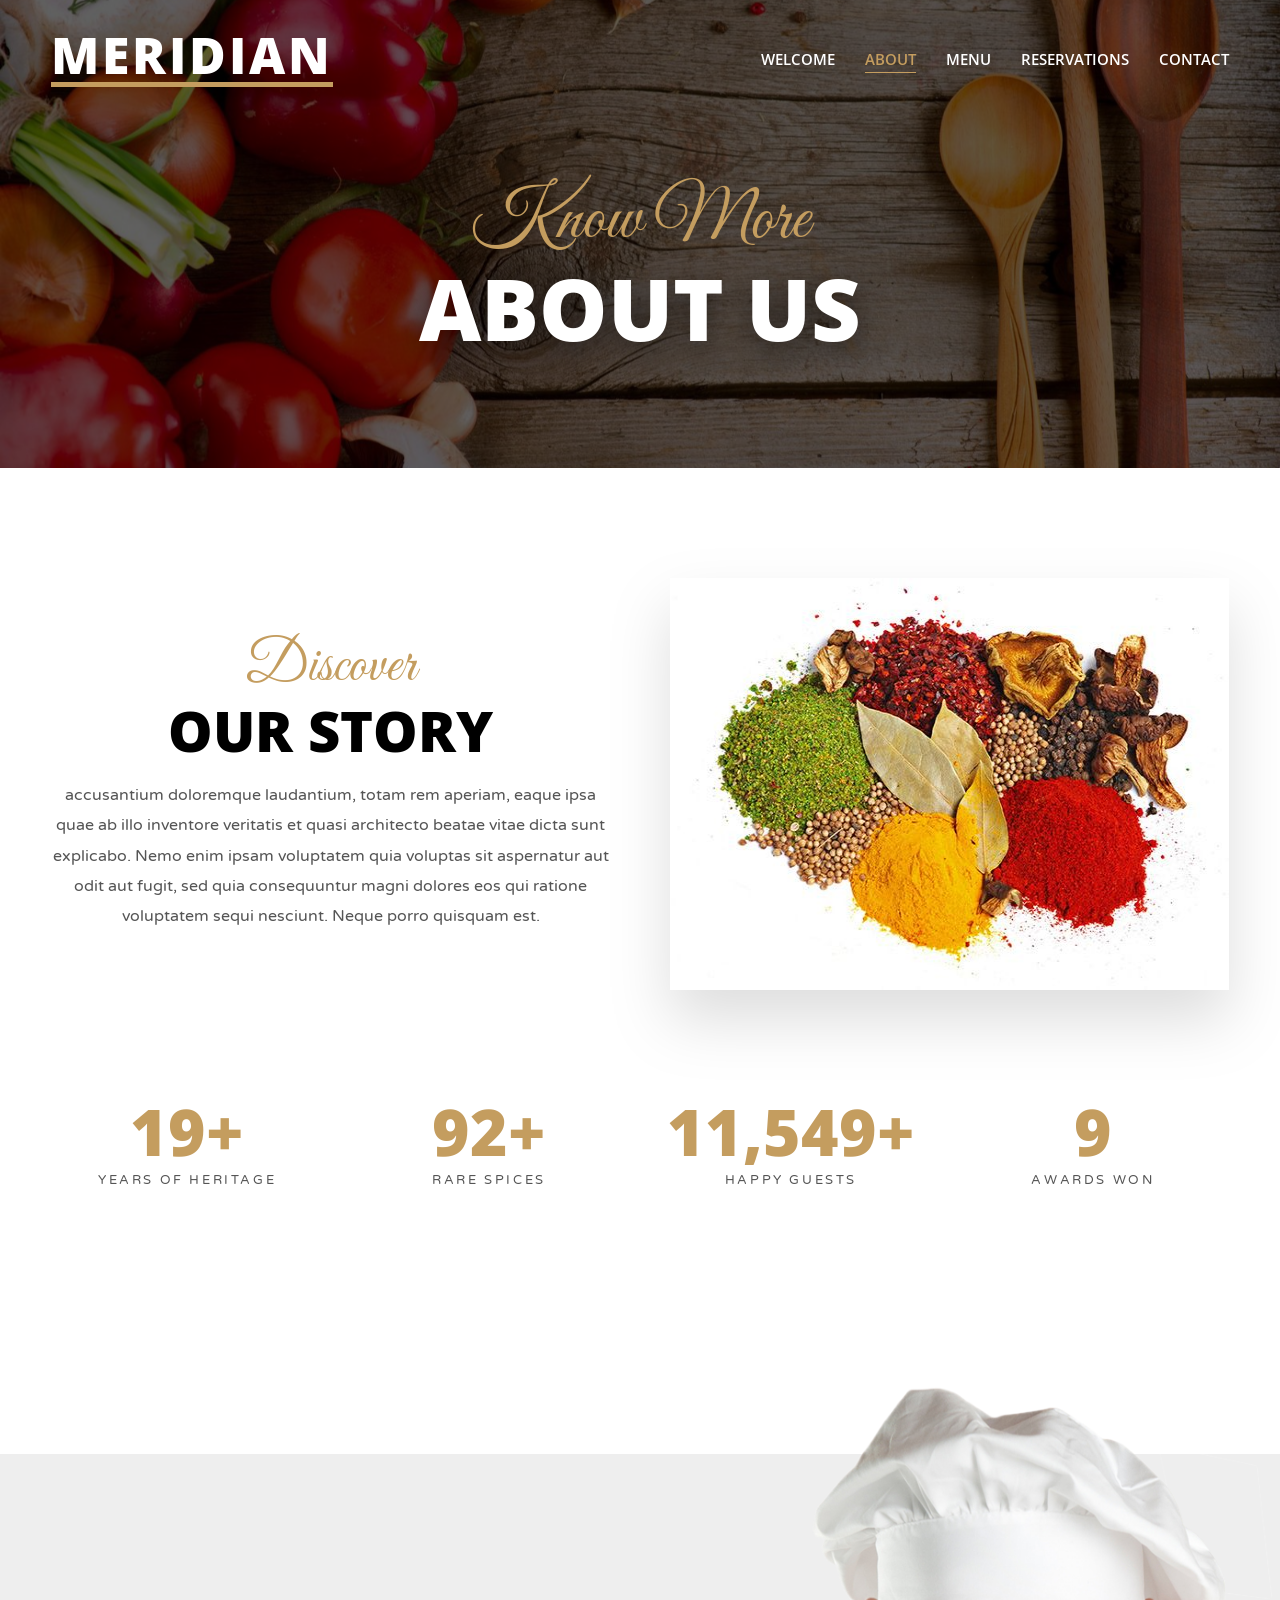
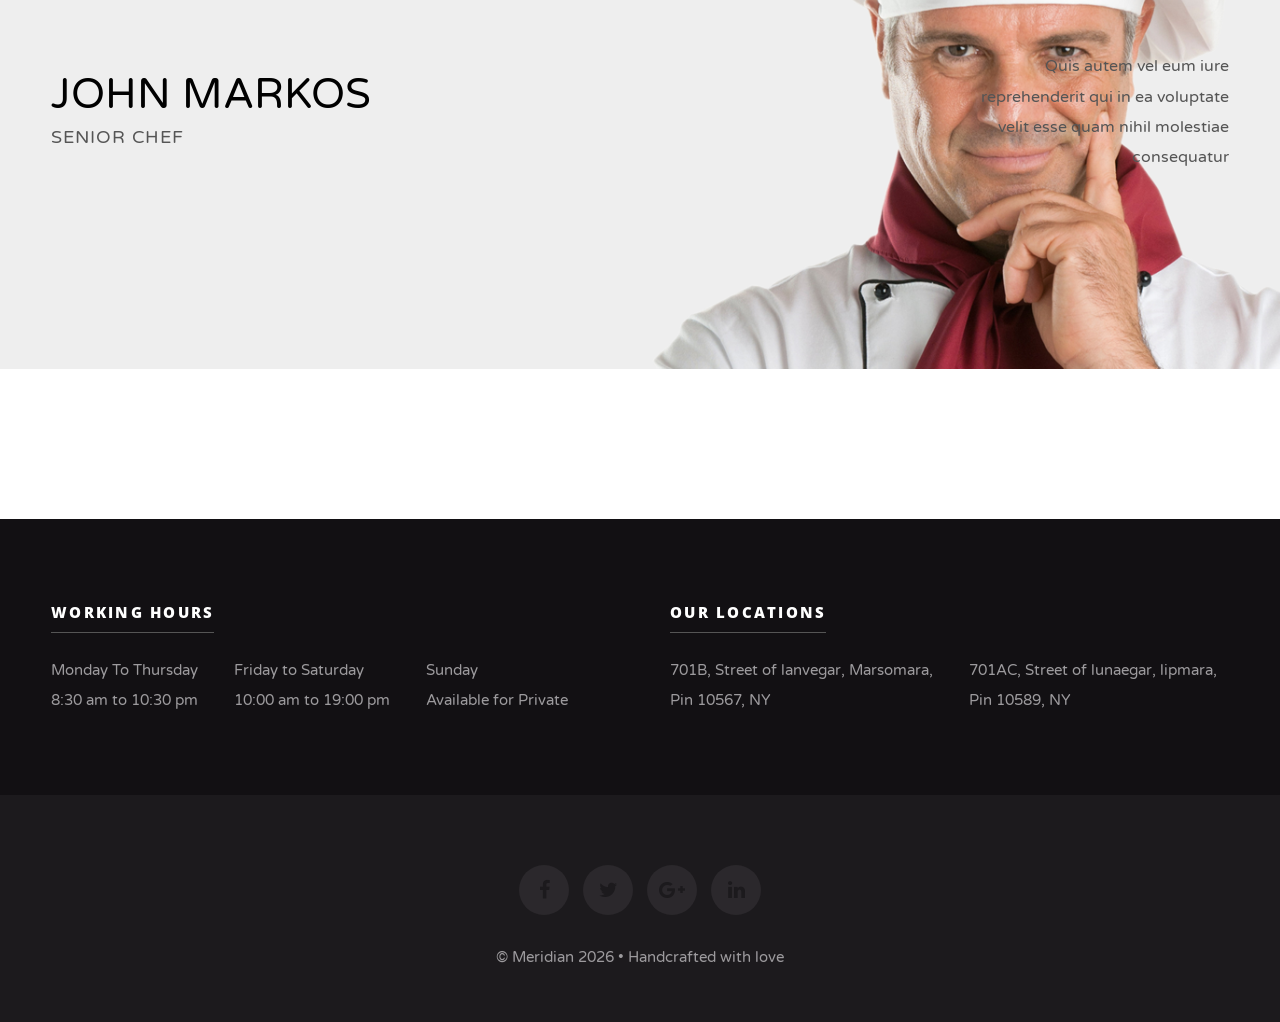
<file: about.html>
<!doctype html>
<html lang="en">
    <head>
        <meta charset="utf-8" />
        <meta name="viewport" content="width=device-width,initial-scale=1" />
        <title>Meridian | About</title>
        <meta name="description" content="The story behind Meridian and the chef who spices it." />
        <meta name="theme-color" content="#121013" />
        <link rel="preconnect" href="https://fonts.googleapis.com" />
        <link rel="preconnect" href="https://fonts.gstatic.com" crossorigin />
        <link
            href="https://fonts.googleapis.com/css2?family=Great+Vibes&family=Open+Sans:wght@400;600;700;800&family=Varela+Round&display=swap"
            rel="stylesheet"
        />
        <link
            rel="stylesheet"
            href="https://cdnjs.cloudflare.com/ajax/libs/font-awesome/4.7.0/css/font-awesome.min.css"
        />
        <link rel="stylesheet" href="css/style.css" />
        <script>
            document.documentElement.className = "js";
        </script>
    </head>
    <body data-page="about.html">
        <main>
            <section class="hero sub">
                <div class="slide on" style="background-image: url(images/banner-img3.jpg)"></div>
                <div class="hero-txt">
                    <div class="cap on">
                        <span class="script">Know More</span>
                        <h1>About Us</h1>
                    </div>
                </div>
            </section>
            <section class="story">
                <div class="wrap g2">
                    <div class="reveal r" style="order: 2">
                        <img
                            class="float"
                            src="images/our-stry-01.jpg"
                            alt="Colourful heaps of ground spices"
                            width="608"
                            height="412"
                        />
                    </div>
                    <div class="txt reveal l">
                        <span class="script">Discover</span>
                        <h2>Our Story</h2>
                        <p>
                            accusantium doloremque laudantium, totam rem aperiam, eaque ipsa quae ab illo inventore
                            veritatis et quasi architecto beatae vitae dicta sunt explicabo. Nemo enim ipsam voluptatem
                            quia voluptas sit aspernatur aut odit aut fugit, sed quia consequuntur magni dolores eos qui
                            ratione voluptatem sequi nesciunt. Neque porro quisquam est.
                        </p>
                    </div>
                </div>
            </section>
            <section style="padding-top: 0">
                <div class="wrap stats">
                    <div class="reveal"><b data-count="25" data-suf="+">0</b><span>Years Of Heritage</span></div>
                    <div class="reveal"><b data-count="120" data-suf="+">0</b><span>Rare Spices</span></div>
                    <div class="reveal"><b data-count="15000" data-suf="+">0</b><span>Happy Guests</span></div>
                    <div class="reveal"><b data-count="12">0</b><span>Awards Won</span></div>
                </div>
            </section>
            <section class="chef">
                <img src="images/mannn_01.png" alt="John Markos, senior chef" class="reveal" />
                <div class="wrap">
                    <div class="reveal l">
                        <h3>John Markos</h3>
                        <small>Senior Chef</small>
                    </div>
                    <p class="reveal r">
                        Quis autem vel eum iure reprehenderit qui in ea voluptate velit esse quam nihil molestiae
                        consequatur
                    </p>
                </div>
            </section>
            <section class="wrap" style="padding-bottom: 40px"></section>
        </main>
        <script src="js/script.js" defer></script>
    </body>
</html>
</file>
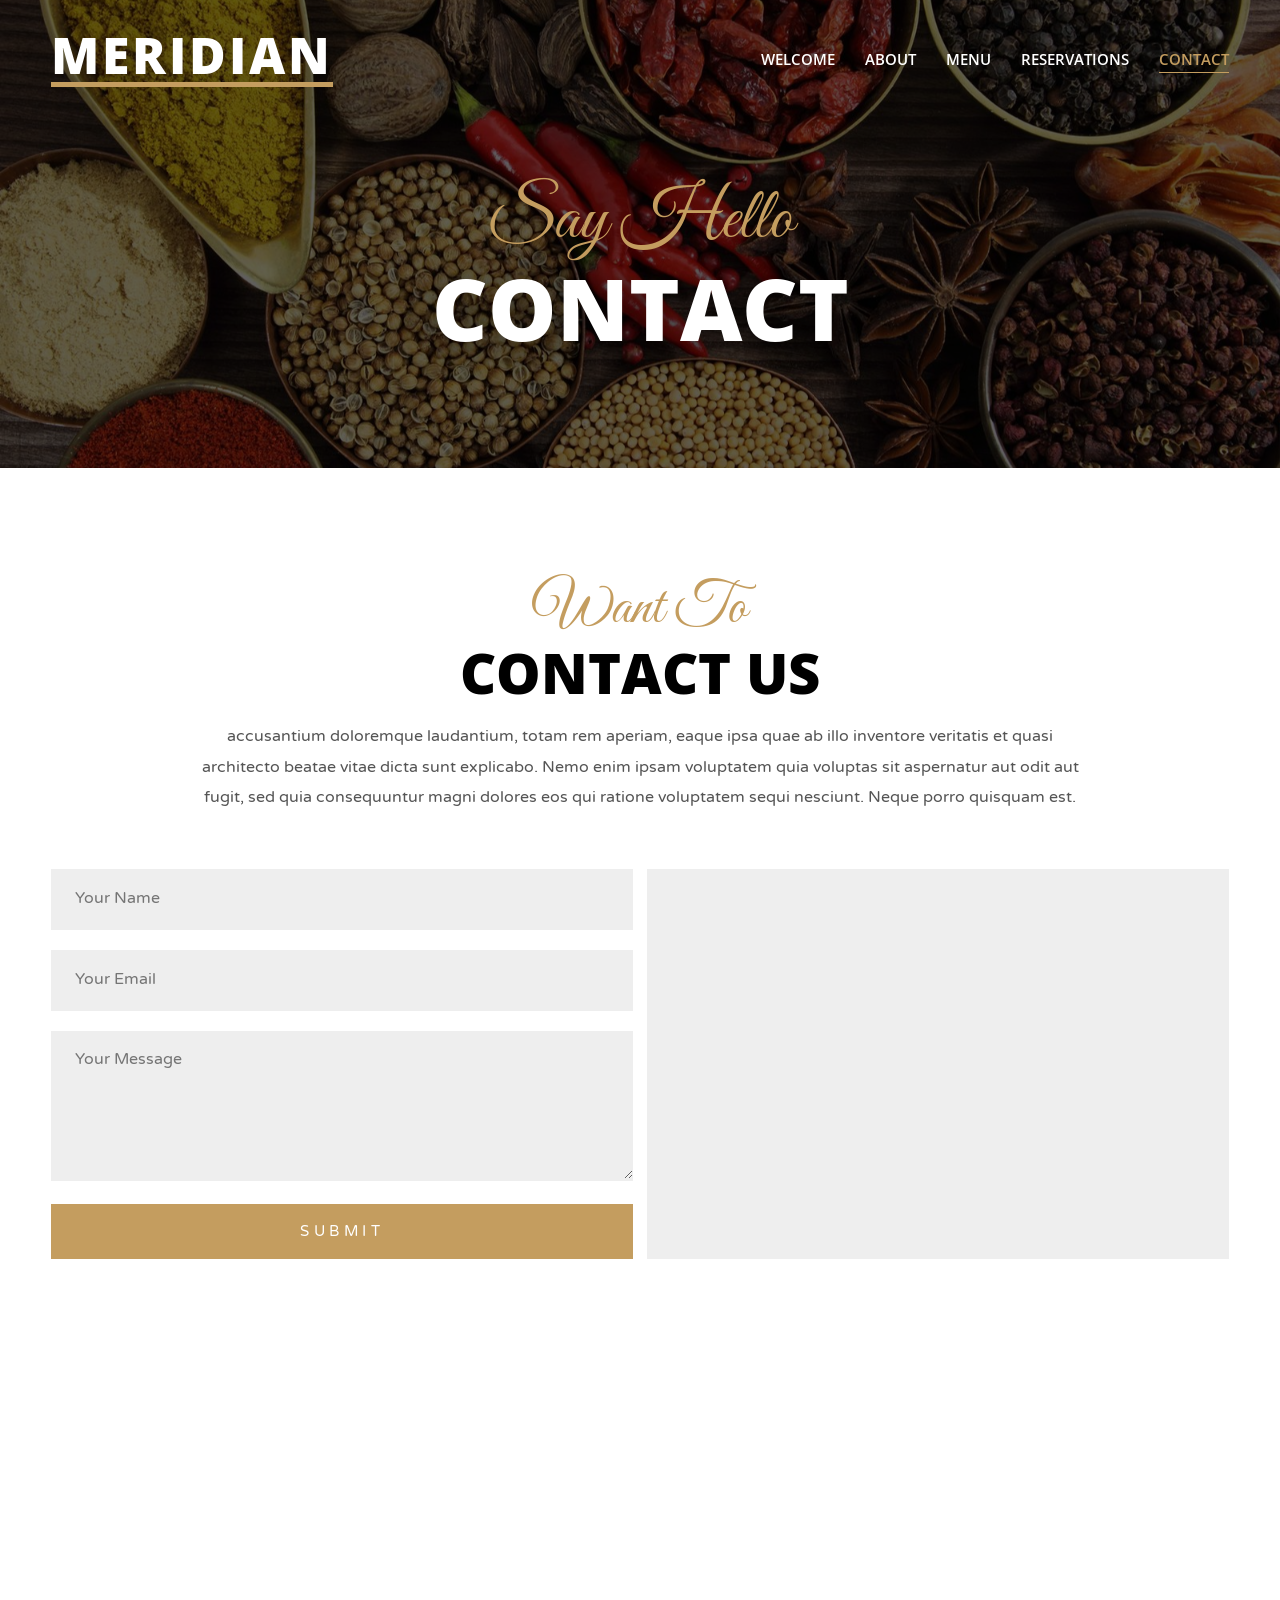
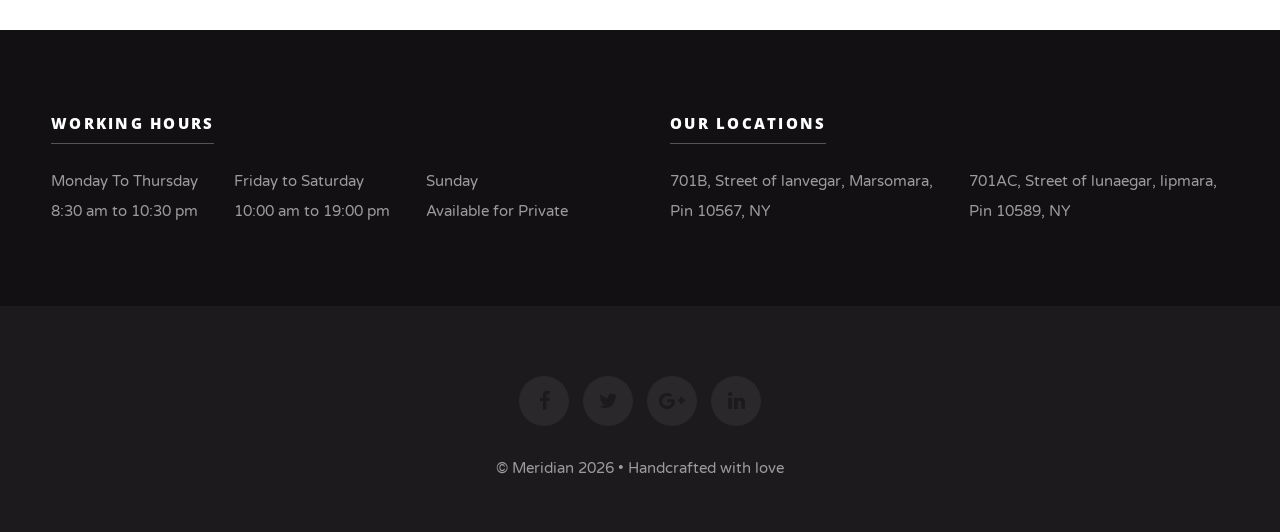
<file: contact.html>
<!doctype html>
<html lang="en">
    <head>
        <meta charset="utf-8" />
        <meta name="viewport" content="width=device-width,initial-scale=1" />
        <title>Meridian | Contact</title>
        <meta name="description" content="Get in touch with Meridian." />
        <meta name="theme-color" content="#121013" />
        <link rel="preconnect" href="https://fonts.googleapis.com" />
        <link rel="preconnect" href="https://fonts.gstatic.com" crossorigin />
        <link
            href="https://fonts.googleapis.com/css2?family=Great+Vibes&family=Open+Sans:wght@400;600;700;800&family=Varela+Round&display=swap"
            rel="stylesheet"
        />
        <link
            rel="stylesheet"
            href="https://cdnjs.cloudflare.com/ajax/libs/font-awesome/4.7.0/css/font-awesome.min.css"
        />
        <link rel="stylesheet" href="css/style.css" />
        <script>
            document.documentElement.className = "js";
        </script>
    </head>
    <body data-page="contact.html">
        <main>
            <section class="hero sub">
                <div class="slide on" style="background-image: url(images/paralax-img.jpg)"></div>
                <div class="hero-txt">
                    <div class="cap on">
                        <span class="script">Say Hello</span>
                        <h1>Contact</h1>
                    </div>
                </div>
            </section>
            <section>
                <div class="wrap">
                    <div class="title reveal">
                        <span class="script">Want To</span>
                        <h2>Contact Us</h2>
                        <p>
                            accusantium doloremque laudantium, totam rem aperiam, eaque ipsa quae ab illo inventore
                            veritatis et quasi architecto beatae vitae dicta sunt explicabo. Nemo enim ipsam voluptatem
                            quia voluptas sit aspernatur aut odit aut fugit, sed quia consequuntur magni dolores eos qui
                            ratione voluptatem sequi nesciunt. Neque porro quisquam est.
                        </p>
                    </div>
                    <div class="g2" style="align-items: stretch; gap: 14px">
                        <form class="reveal l" data-form="Thanks! Your message has been sent." novalidate>
                            <input name="name" placeholder="Your Name" required /><input
                                type="email"
                                name="email"
                                placeholder="Your Email"
                                required
                            /><textarea name="msg" placeholder="Your Message" required></textarea
                            ><button class="btn" type="submit">Submit</button>
                            <div class="note" role="status"></div>
                        </form>
                        <div class="map reveal r">
                            <iframe
                                title="Meridian location map"
                                loading="lazy"
                                src="https://maps.google.com/maps?q=Brooklyn%2C%20New%20York&amp;z=12&amp;output=embed"
                            ></iframe>
                        </div>
                    </div>
                    <div class="info">
                        <div class="reveal" data-tilt>
                            <i class="fa fa-phone"></i>
                            <h4>Phone Number</h4>
                            <b>We Are Happy To Answer Any Time</b><a href="tel:+11234567890">OFF: 123 - 456 - 7890</a
                            ><a href="tel:+10987654321">MOB: 098 - 765 - 4321</a>
                        </div>
                        <div class="reveal" data-tilt>
                            <i class="fa fa-home"></i>
                            <h4>Contact Address</h4>
                            <b>You Can Directly Visit Our Office</b><a>Door No. 123, New York NY</a><a>United State</a>
                        </div>
                        <div class="reveal" data-tilt>
                            <i class="fa fa-envelope-o"></i>
                            <h4>Email Address</h4>
                            <b>We Are Happy To Answer Any Questions</b
                            ><a href="mailto:Info@Yourdomain.Com">Info@Yourdomain.Com</a
                            ><a href="mailto:Support@Yourdomain.Com">Support@Yourdomain.Com</a>
                        </div>
                    </div>
                </div>
            </section>
        </main>
        <script src="js/script.js" defer></script>
    </body>
</html>
</file>
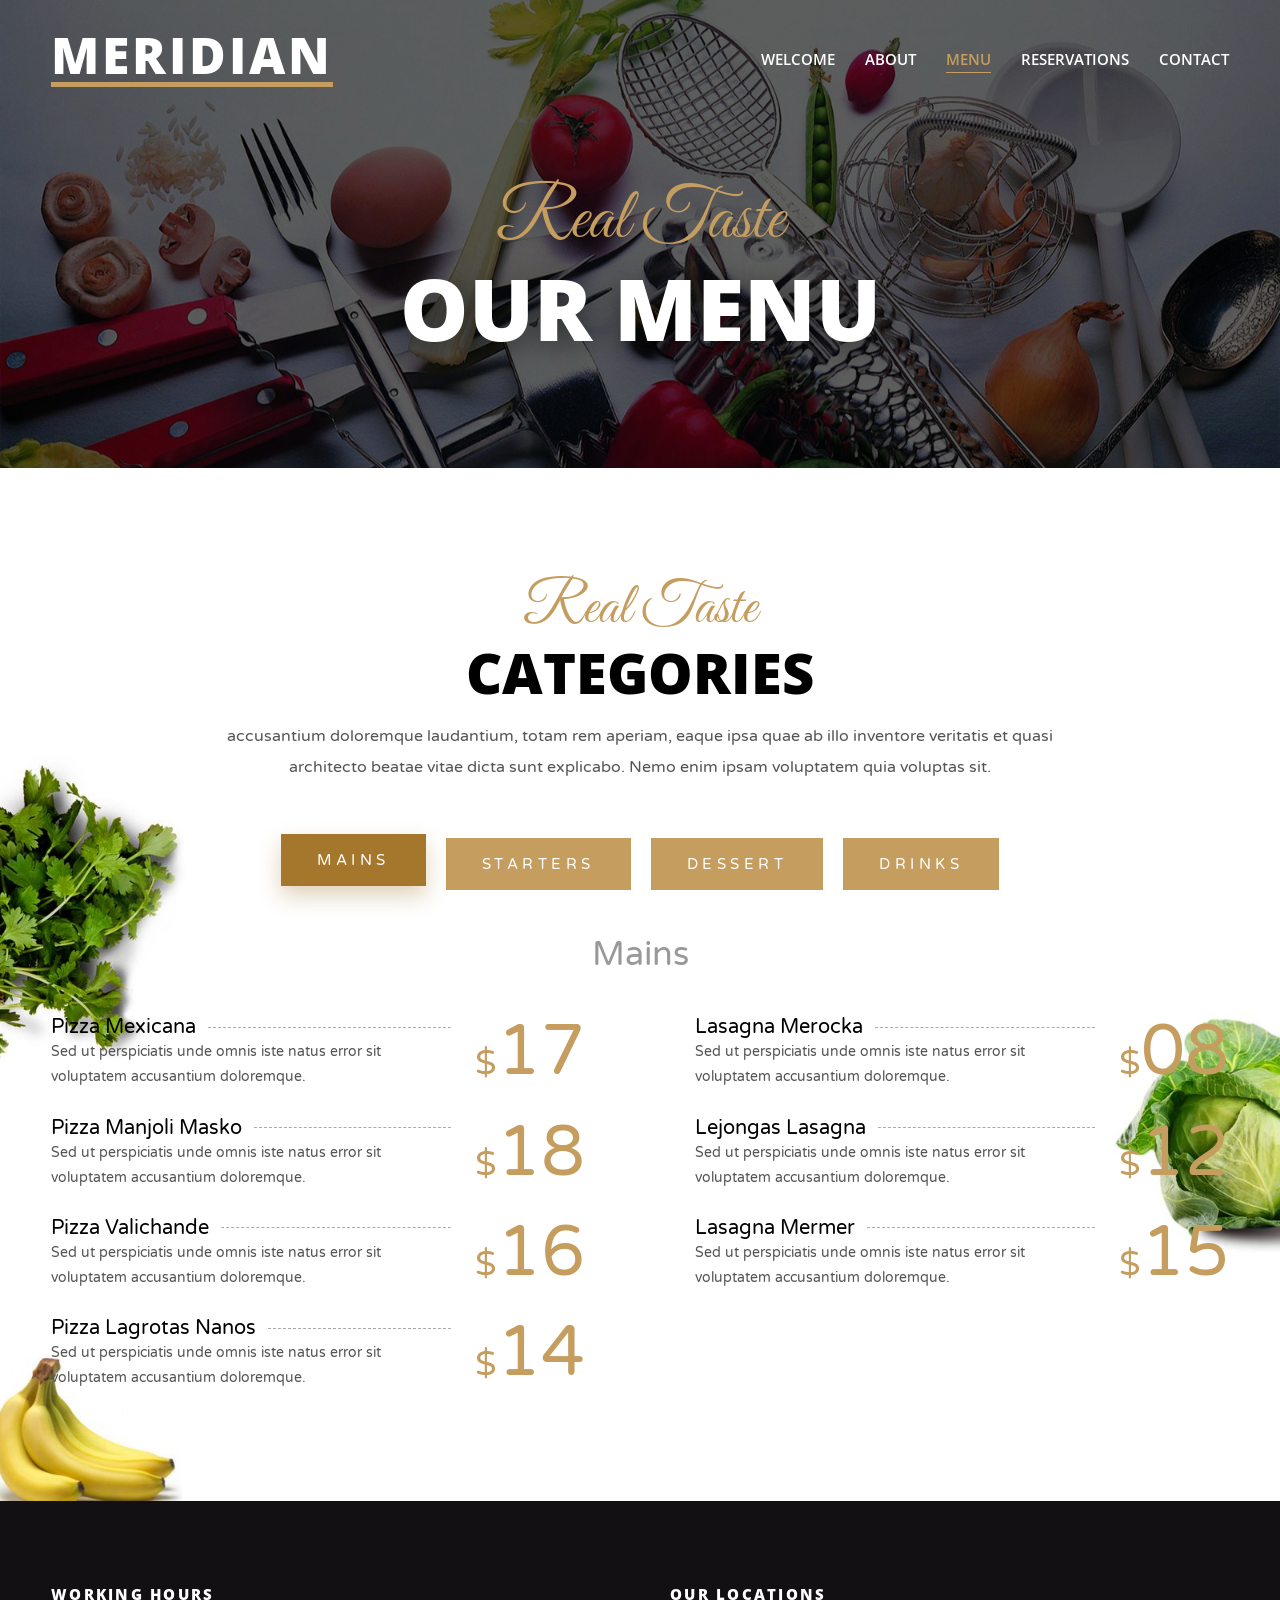
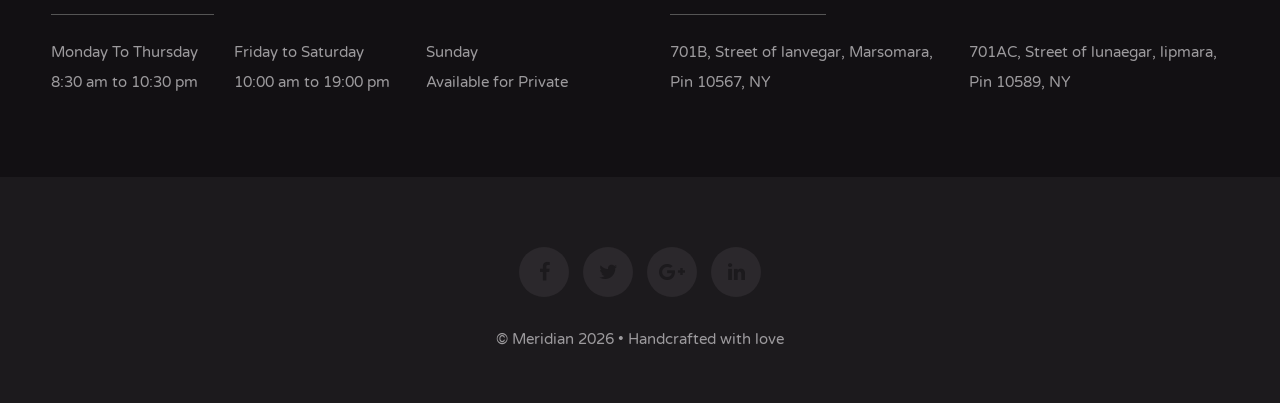
<file: menu.html>
<!doctype html>
<html lang="en">
    <head>
        <meta charset="utf-8" />
        <meta name="viewport" content="width=device-width,initial-scale=1" />
        <title>Meridian | Menu</title>
        <meta name="description" content="Mains, starters, desserts and drinks from the Meridian kitchen." />
        <meta name="theme-color" content="#121013" />
        <link rel="preconnect" href="https://fonts.googleapis.com" />
        <link rel="preconnect" href="https://fonts.gstatic.com" crossorigin />
        <link
            href="https://fonts.googleapis.com/css2?family=Great+Vibes&family=Open+Sans:wght@400;600;700;800&family=Varela+Round&display=swap"
            rel="stylesheet"
        />
        <link
            rel="stylesheet"
            href="https://cdnjs.cloudflare.com/ajax/libs/font-awesome/4.7.0/css/font-awesome.min.css"
        />
        <link rel="stylesheet" href="css/style.css" />
        <script>
            document.documentElement.className = "js";
        </script>
    </head>
    <body data-page="menu.html">
        <main>
            <section class="hero sub">
                <div class="slide on" style="background-image: url(images/banner-img1.jpg)"></div>
                <div class="hero-txt">
                    <div class="cap on">
                        <span class="script">Real Taste</span>
                        <h1>Our Menu</h1>
                    </div>
                </div>
            </section>
            <section class="menu-sec">
                <div class="wrap">
                    <div class="title reveal">
                        <span class="script">Real Taste</span>
                        <h2>Categories</h2>
                        <p>
                            accusantium doloremque laudantium, totam rem aperiam, eaque ipsa quae ab illo inventore
                            veritatis et quasi architecto beatae vitae dicta sunt explicabo. Nemo enim ipsam voluptatem
                            quia voluptas sit.
                        </p>
                    </div>
                    <div class="tabs reveal" id="tabs"></div>
                    <h3 class="menu-sub" id="msub"></h3>
                    <div class="dishes" id="dishes"></div>
                </div>
            </section>
        </main>
        <script src="js/script.js" defer></script>
    </body>
</html>
</file>
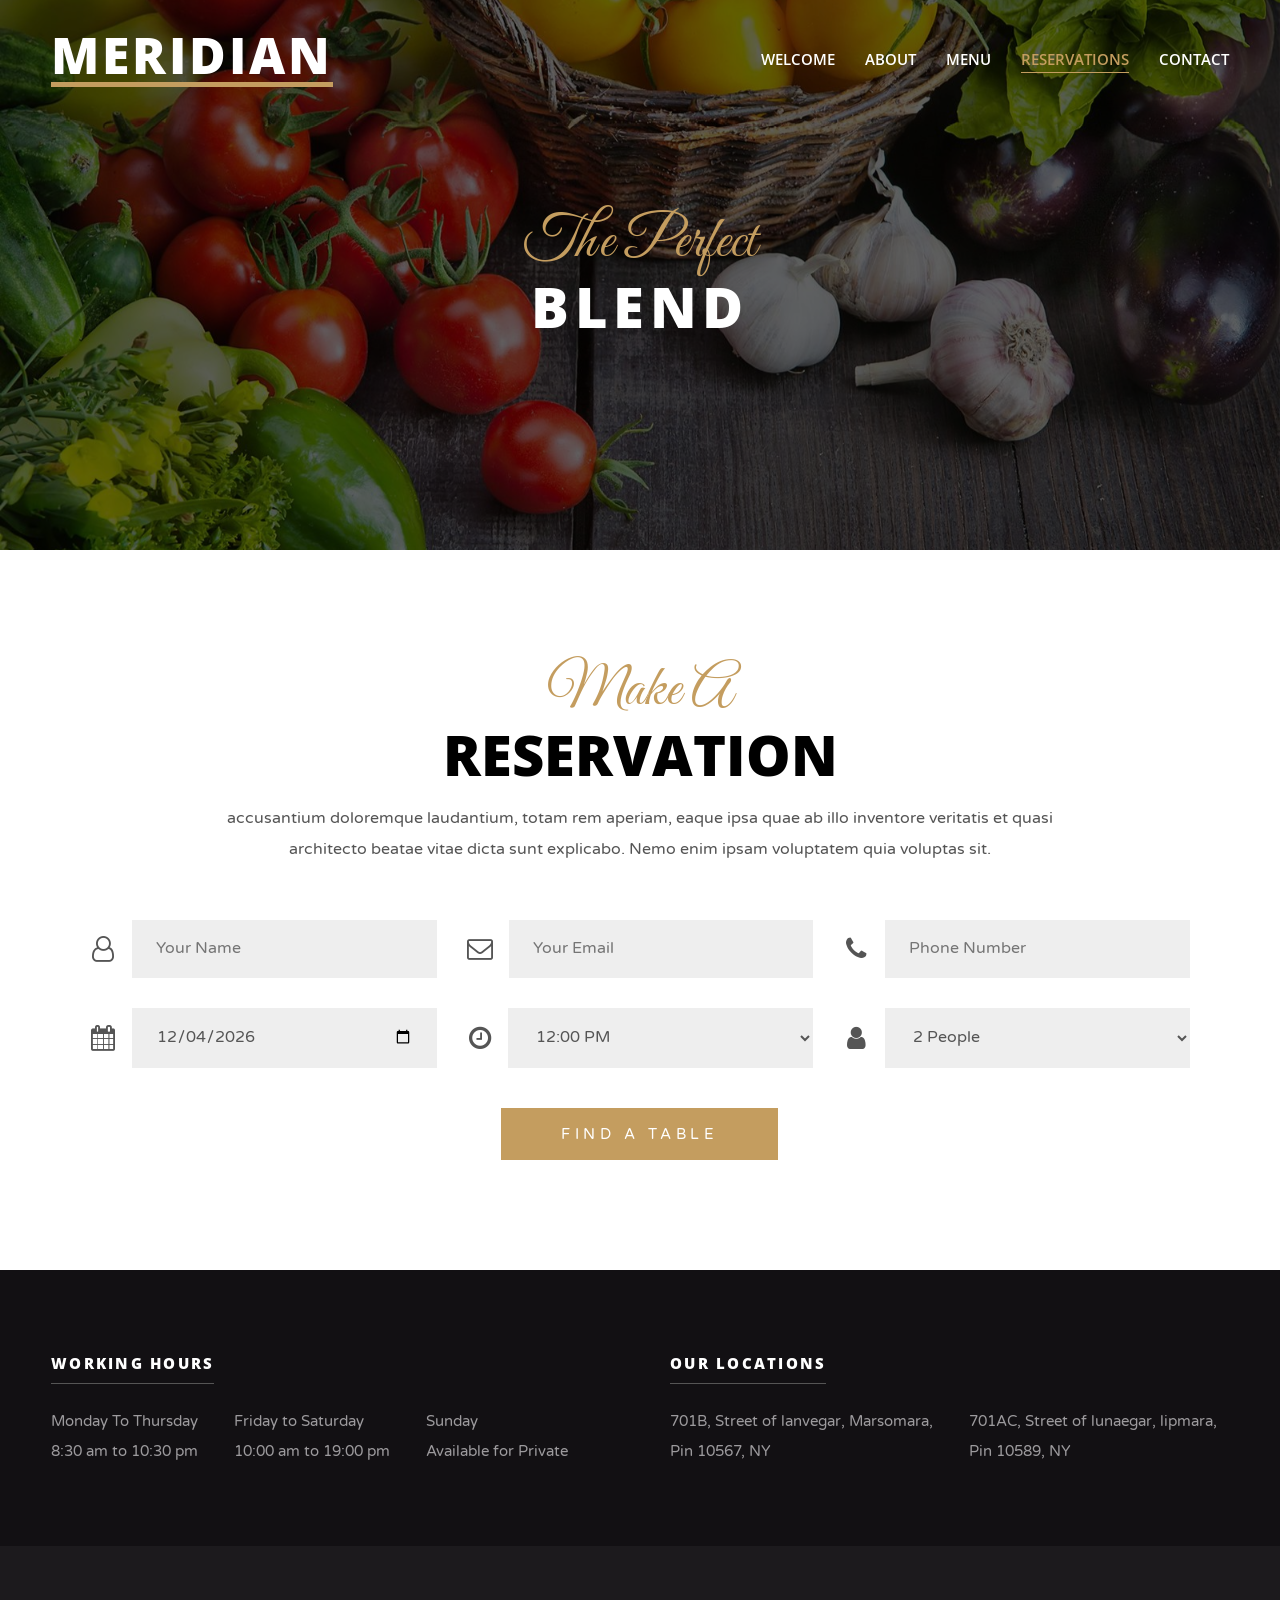
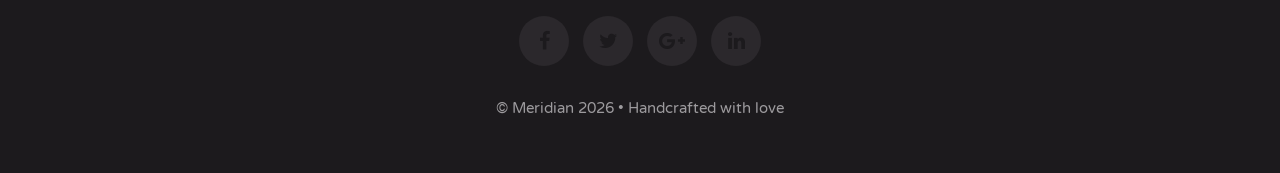
<file: reservations.html>
<!doctype html>
<html lang="en">
    <head>
        <meta charset="utf-8" />
        <meta name="viewport" content="width=device-width,initial-scale=1" />
        <title>Meridian | Reservations</title>
        <meta name="description" content="Reserve your table at Meridian." />
        <meta name="theme-color" content="#121013" />
        <link rel="preconnect" href="https://fonts.googleapis.com" />
        <link rel="preconnect" href="https://fonts.gstatic.com" crossorigin />
        <link
            href="https://fonts.googleapis.com/css2?family=Great+Vibes&family=Open+Sans:wght@400;600;700;800&family=Varela+Round&display=swap"
            rel="stylesheet"
        />
        <link
            rel="stylesheet"
            href="https://cdnjs.cloudflare.com/ajax/libs/font-awesome/4.7.0/css/font-awesome.min.css"
        />
        <link rel="stylesheet" href="css/style.css" />
        <script>
            document.documentElement.className = "js";
        </script>
    </head>
    <body data-page="reservations.html">
        <main>
            <section class="band">
                <div class="bg" data-px style="background-image: url(images/paralax-img_02.jpg)"></div>
                <div class="reveal">
                    <span class="script">The Perfect</span>
                    <h2>Blend</h2>
                </div>
            </section>
            <section>
                <div class="wrap">
                    <div class="title reveal">
                        <span class="script">Make A</span>
                        <h2>Reservation</h2>
                        <p>
                            accusantium doloremque laudantium, totam rem aperiam, eaque ipsa quae ab illo inventore
                            veritatis et quasi architecto beatae vitae dicta sunt explicabo. Nemo enim ipsam voluptatem
                            quia voluptas sit.
                        </p>
                    </div>
                    <form
                        class="res reveal"
                        data-form="Thank you! Your table request has been received – we will confirm shortly."
                        novalidate
                    >
                        <label class="f"
                            ><i class="fa fa-user-o"></i><input name="name" placeholder="Your Name" required
                        /></label>
                        <label class="f"
                            ><i class="fa fa-envelope-o"></i
                            ><input type="email" name="email" placeholder="Your Email" required
                        /></label>
                        <label class="f"
                            ><i class="fa fa-phone"></i
                            ><input type="tel" name="phone" placeholder="Phone Number" required
                        /></label>
                        <label class="f"
                            ><i class="fa fa-calendar"></i><input type="date" name="date" required
                        /></label>
                        <label class="f"
                            ><i class="fa fa-clock-o"></i
                            ><select name="time" data-fill="time" required></select
                        ></label>
                        <label class="f"
                            ><i class="fa fa-user"></i
                            ><select name="people" data-fill="people"></select
                        ></label>
                        <div class="full"><button class="btn" type="submit">Find A Table</button></div>
                        <div class="note full" role="status"></div>
                    </form>
                </div>
            </section>
        </main>
        <script src="js/script.js" defer></script>
    </body>
</html>
</file>
<file: css/style.css>
/* MERIDIAN – Spicy Masalas | shared stylesheet */
:root{--gold:#c49d5f;--gold-d:#a5772c;--text:#555;--grey:#eee;--dark:#121013;--dark2:#1c1a1d;--ease:cubic-bezier(.22,1,.36,1)}
*{box-sizing:border-box;margin:0;padding:0}
html{scroll-behavior:smooth}
body{font:16px/1.9 'Varela Round',sans-serif;color:var(--text);background:#fff;overflow-x:hidden;animation:pg .9s var(--ease)}
@keyframes pg{from{opacity:0}}
@keyframes rise{from{opacity:0;transform:translateY(40px)}}
img{max-width:100%;display:block}a{color:inherit;text-decoration:none}
.wrap{width:min(1180px,92%);margin:auto}
section{padding:110px 0}
.script{display:block;font:400 clamp(34px,5vw,58px)/1.1 'Great Vibes','Brush Script MT',cursive;color:var(--gold)}
h1,h2{font:800 clamp(34px,5vw,56px)/1.1 'Open Sans',sans-serif;text-transform:uppercase;color:#000}
.title{text-align:center;margin-bottom:56px}.title p{max-width:900px;margin:18px auto 0}
.g2{display:grid;grid-template-columns:1fr 1fr;gap:60px;align-items:center}
.btn,.more{display:inline-block;letter-spacing:.3em;text-transform:uppercase;font-size:15px;cursor:pointer;transition:.4s var(--ease)}
.btn{background:var(--gold);color:#fff;border:0;padding:17px 60px;font-family:inherit}
.btn:hover{background:var(--gold-d);transform:translateY(-3px);box-shadow:0 12px 26px #c49d5f66}
.more{color:var(--gold);border-bottom:1px solid var(--gold);margin-top:30px}.more:hover{letter-spacing:.4em}
/* header */
header{position:fixed;inset:0 0 auto;z-index:50;padding:30px 0;transition:.4s var(--ease)}
header::before{content:"";position:absolute;inset:0;z-index:-1;background:rgba(18,16,19,.92);backdrop-filter:blur(10px);opacity:0;transition:.4s;box-shadow:0 6px 30px #0007}
header.sticky{padding:14px 0}header.sticky::before{opacity:1}
header .wrap{display:flex;justify-content:space-between;align-items:center}
.logo{font:800 clamp(30px,4vw,50px)/1 'Open Sans',sans-serif;color:#fff;letter-spacing:3px;border-bottom:5px solid var(--gold);padding-bottom:2px;transition:.4s}
.logo:hover{letter-spacing:5px}
nav{display:flex;gap:30px}
nav a{position:relative;color:#fff;font:600 15px 'Open Sans',sans-serif;text-transform:uppercase;padding:4px 0;transition:color .3s}
nav a::after{content:"";position:absolute;left:0;bottom:0;width:100%;height:1px;background:var(--gold);transform:scaleX(0);transform-origin:right;transition:transform .45s var(--ease)}
nav a:hover,nav a.on{color:var(--gold)}nav a:hover::after,nav a.on::after{transform:scaleX(1);transform-origin:left}
.burger{display:none;background:none;border:0;width:34px;height:26px;position:relative;z-index:60;cursor:pointer}
.burger i{position:absolute;left:0;width:100%;height:2px;background:#fff;transition:.4s var(--ease)}
.burger i:nth-child(1){top:2px}.burger i:nth-child(2){top:12px}.burger i:nth-child(3){top:22px}
.burger.open i:nth-child(1){top:12px;transform:rotate(45deg)}.burger.open i:nth-child(2){opacity:0}.burger.open i:nth-child(3){top:12px;transform:rotate(-45deg)}
/* hero + slider */
.hero{position:relative;height:100vh;min-height:580px;padding:0;overflow:hidden;display:grid;place-items:center;text-align:center;color:#fff}
.hero.sub{height:52vh;min-height:380px}
.hero::after{content:"";position:absolute;inset:0;background:rgba(0,0,0,.62)}
.slide{position:absolute;inset:0;background:center/cover;opacity:0;transform:scale(1.12);transition:opacity 1.4s}
.slide.on{opacity:1;animation:kb 9s linear forwards}@keyframes kb{to{transform:scale(1)}}
.hero-txt{position:relative;z-index:2;display:grid;padding:70px 20px 0;width:100%}
.cap{grid-area:1/1;opacity:0;visibility:hidden;transition:opacity .6s}
.cap.on{opacity:1;visibility:visible}.cap.on>*{animation:rise 1.1s var(--ease) both}
.cap.on>:nth-child(2){animation-delay:.15s}.cap.on>:nth-child(3){animation-delay:.3s}
.hero h1{color:#fff;font-size:clamp(40px,8vw,86px);text-shadow:0 6px 30px #0008}
.hero .script{font-size:clamp(40px,6vw,72px)}
.tag{letter-spacing:.5em;word-spacing:.5em;text-transform:uppercase;font-size:clamp(11px,1.6vw,17px);margin-top:10px}
.dots{position:absolute;z-index:3;bottom:36px;left:50%;transform:translateX(-50%);display:flex;gap:14px}
.dots button{width:12px;height:12px;border-radius:50%;border:1px solid #fff;background:none;cursor:pointer;transition:.4s}.dots .on{background:var(--gold);border-color:var(--gold);transform:scale(1.4)}
/* story / features */
.story .script,.story h2{margin:0}.story .txt{text-align:center}.story .txt p{margin-top:18px}
.float{animation:fl 6s ease-in-out infinite;filter:drop-shadow(0 30px 30px #0002)}@keyframes fl{50%{transform:translateY(-16px) rotate(1.5deg)}}
.feat{display:grid;grid-template-columns:repeat(3,1fr);gap:70px 40px;text-align:center;perspective:900px}
.it i{font-size:48px;color:var(--gold);transition:transform .9s var(--ease)}.it:hover i{transform:rotateY(360deg)}
.it h3{font:700 22px 'Open Sans',sans-serif;color:var(--gold);margin:18px 0 8px}.it p{font-size:14.5px;line-height:1.7;max-width:300px;margin:auto}
[data-tilt]{transform-style:preserve-3d;will-change:transform}
/* parallax band */
.band{position:relative;height:550px;padding:0;overflow:hidden;display:grid;place-items:center;text-align:center;color:#fff}
.band .bg{position:absolute;inset:-20% 0;background:center/cover;will-change:transform}
.band::after{content:"";position:absolute;inset:0;background:rgba(0,0,0,.62)}
.band>div:last-child{position:relative;z-index:2}.band h2{color:#fff;letter-spacing:.1em}
/* 3D showcase */
.dark3d{background:radial-gradient(circle at 70% 50%,#33271a,var(--dark) 68%);color:#bbb}
.dark3d h2{color:#fff;margin-bottom:18px}.dark3d p{margin-bottom:12px}.hint{color:var(--gold);letter-spacing:.2em;font-size:13px;text-transform:uppercase;margin:18px 0 30px!important}
#spice3d{height:580px;cursor:grab;position:relative}#spice3d.grab{cursor:grabbing}
#spice3d canvas{display:block;width:100%;height:100%;touch-action:pan-y}
#spice3d.nogl{background:url(../images/our-stry-01.jpg) center/contain no-repeat;border-radius:8px}
/* stats + chef */
.stats{display:grid;grid-template-columns:repeat(4,1fr);gap:30px;text-align:center}
.stats b{display:block;font:800 clamp(40px,6vw,64px)/1 'Open Sans',sans-serif;color:var(--gold)}.stats b::after{content:attr(data-suf)}
.stats span{letter-spacing:.2em;text-transform:uppercase;font-size:13px}
.chef{background:var(--grey);margin-top:150px;padding:0;position:relative}
.chef .wrap{display:flex;justify-content:space-between;align-items:center;min-height:515px}
.chef img{position:absolute;left:50%;bottom:0;transform:translateX(-50%);width:min(740px,60%);z-index:1}
.chef h3{font:400 clamp(30px,4vw,42px)/1.2 'Varela Round',sans-serif;color:#000;text-transform:uppercase}.chef small{font-size:18px;letter-spacing:.05em;text-transform:uppercase}
.chef p{max-width:280px;text-align:right}.chef .wrap>*{position:relative;z-index:2}
/* menu */
.menu-sec{background:#fff url(../images/01_Menu.jpg) 50% 19.5vw/100% auto no-repeat}
.tabs{display:flex;justify-content:center;flex-wrap:wrap;gap:20px;margin-bottom:44px}
.tabs button{background:var(--gold);color:#fff;border:0;padding:17px 36px;font:15px 'Varela Round',sans-serif;letter-spacing:.3em;text-transform:uppercase;cursor:pointer;transition:.35s var(--ease)}
.tabs button:hover,.tabs .on{background:var(--gold-d);transform:translateY(-4px);box-shadow:0 10px 22px #a5772c55}
.menu-sub{text-align:center;font:400 34px 'Varela Round',sans-serif;color:#999;margin-bottom:40px}
.dishes{display:grid;grid-template-columns:1fr 1fr;grid-template-rows:repeat(4,auto);grid-auto-flow:column;gap:26px 110px}
.dish{display:flex;align-items:center;gap:24px;animation:rise .8s var(--ease) both}.dish>div{flex:1}
.dish h4{display:flex;align-items:center;gap:12px;font:400 20px 'Varela Round',sans-serif;color:#000}.dish h4::after{content:"";flex:1;border-bottom:1px dashed #aaa}
.dish p{font-size:14px;line-height:1.8}.price{font:400 70px/1 'Varela Round',sans-serif;color:var(--gold);transition:.4s var(--ease)}.price small{font-size:.5em}
.dish:hover .price{transform:scale(1.1) rotate(-3deg)}
/* forms */
input,select,textarea{width:100%;background:var(--grey);border:0;border-bottom:2px solid transparent;padding:18px 24px;font:16px 'Varela Round',sans-serif;color:var(--text);outline:0;transition:.3s;border-radius:0}
input:focus,select:focus,textarea:focus{border-bottom-color:var(--gold);background:#e6e6e6}textarea{height:150px;resize:vertical}
form{display:grid;gap:20px}.f{display:flex;align-items:center;gap:16px}.f i{font-size:26px;color:#555;width:30px;text-align:center}
.res{grid-template-columns:repeat(3,1fr);gap:30px;max-width:1100px;margin:auto}.full{grid-column:1/-1;text-align:center;margin-top:10px}
.note{display:none;padding:14px;background:#f4ecdc;color:var(--gold-d);text-align:center}.note.show{display:block;animation:rise .6s var(--ease)}
.cgrid{display:grid;grid-template-columns:1fr 1fr;gap:14px}.cgrid .btn{width:100%}
.map{background:var(--grey);padding:10px;min-height:380px}.map iframe{width:100%;height:100%;min-height:360px;border:0;filter:grayscale(1)}
.info{display:grid;grid-template-columns:repeat(3,1fr);gap:40px;text-align:center;margin-top:90px}
.info i{font-size:46px;color:var(--gold)}.info h4{font:400 20px 'Varela Round',sans-serif;color:#333;margin:8px 0 4px}.info b{font-weight:400;color:#222;font-size:15px;display:block;margin-bottom:6px}.info a{display:block;color:var(--gold);font-size:15px;line-height:1.7}
/* footer */
footer{background:var(--dark2);color:#9c9a9d;font-size:15px}
.f1{background:var(--dark);padding:80px 0}.fg{display:grid;grid-template-columns:1fr 1fr;gap:60px}
footer h5{display:inline-block;font:800 15px 'Open Sans',sans-serif;letter-spacing:.15em;text-transform:uppercase;color:#fff;border-bottom:1px solid #555;padding-bottom:10px;margin-bottom:22px}
.cols{display:flex;gap:36px;flex-wrap:wrap}.cols p{line-height:2}
.f2{padding:70px 0 50px;text-align:center}.soc{display:flex;justify-content:center;gap:14px;margin-bottom:28px}
.soc a{width:50px;height:50px;border-radius:50%;background:#2b282c;color:#1c1a1d;display:grid;place-items:center;font-size:20px;transition:.4s var(--ease)}.soc a:hover{background:var(--gold);color:#fff;transform:translateY(-6px) rotate(360deg)}
.top{position:fixed;right:22px;bottom:22px;width:48px;height:48px;border-radius:50%;background:var(--gold);color:#fff;display:grid;place-items:center;z-index:40;opacity:0;transform:translateY(20px);pointer-events:none;transition:.4s var(--ease)}.top.show{opacity:1;transform:none;pointer-events:auto}
/* reveal */
.js .reveal{opacity:0;transform:translateY(46px);transition:opacity 1s var(--ease),transform 1s var(--ease)}
.js .reveal.l{transform:translateX(-70px)}.js .reveal.r{transform:translateX(70px)}
.js .reveal.in{opacity:1;transform:none}.js .reveal.in.done{transition:transform .25s ease-out}
/* responsive */
@media(max-width:1000px){.feat{grid-template-columns:1fr 1fr}.dishes{gap:26px 50px}.stats{grid-template-columns:1fr 1fr;gap:50px 30px}}
@media(max-width:900px){.burger{display:block}
 nav{position:fixed;inset:0 0 0 28%;flex-direction:column;justify-content:center;align-items:center;gap:26px;background:var(--dark);transform:translateX(100%);transition:transform .6s var(--ease);box-shadow:-20px 0 60px #000a}nav.open{transform:none}nav a{font-size:18px}
 section{padding:80px 0}.g2,.fg,.cgrid{grid-template-columns:1fr}.g2{gap:40px}#spice3d{height:440px}.res{grid-template-columns:1fr}.info{grid-template-columns:1fr;margin-top:60px}}
@media(max-width:800px){.dishes{grid-template-columns:1fr;grid-template-rows:none;grid-auto-flow:row}.price{font-size:54px}
 .menu-sec{background-image:linear-gradient(#fffffff0,#fffffff0),url(../images/01_Menu.jpg);background-size:auto,160% auto}
 .chef{margin-top:120px;padding-bottom:40px}.chef .wrap{flex-direction:column;min-height:0;gap:6px;text-align:center}.chef img{position:relative;left:auto;transform:none;width:min(480px,100%);margin:-100px auto 20px}.chef p{text-align:center;max-width:420px}}
@media(max-width:600px){.feat{grid-template-columns:1fr}.tabs{gap:10px}.tabs button{padding:14px 20px;letter-spacing:.2em}.band{height:400px}.tag{letter-spacing:.3em;word-spacing:.3em}.stats{gap:40px 10px}.cols{gap:20px}}
@media(prefers-reduced-motion:reduce){*,::before,::after{animation:none!important;transition:none!important}.js .reveal{opacity:1;transform:none}}
</file>
